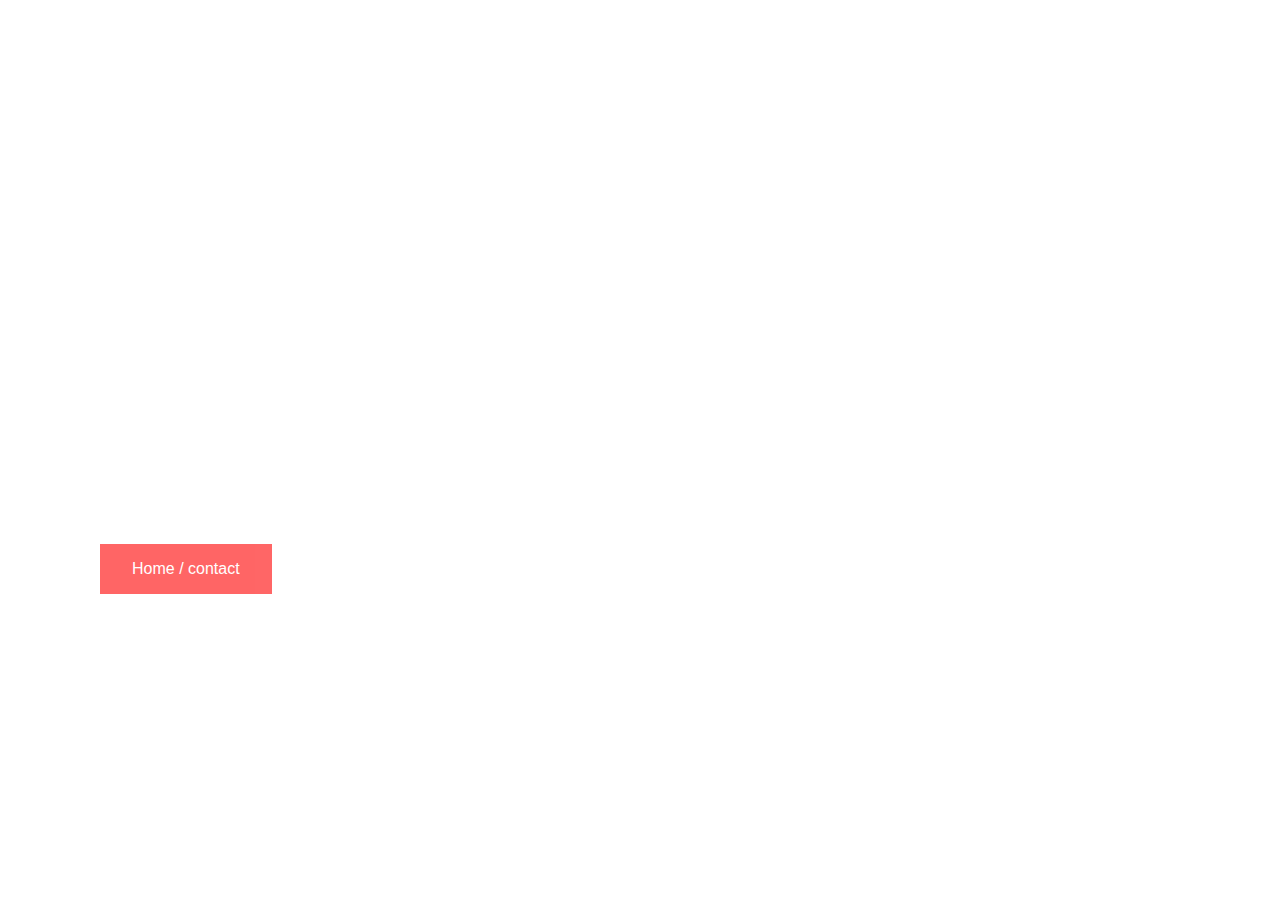
<file: contact/index.html>
<!DOCTYPE html>
<html>
    <ahead> 
        <meta name="viewport" content="width=device-width,   initial-scale=1.0">
        <title> contact </title>
        <link rel="stylesheet type="text href="style.css">

    </ahead>
    <body>
        <section class="contact">
            <div class="contacts">
                <h2>GET IN TOUCH</h2>
                <P> Geography has never been more crucial than it is today. What if we told you that your work, the billions of data points you generate, and the geographic approach you take are critical to our survival as a human race? Stakes cannot be any higher!
                    <br><br>
                    We want people to use our technology to reduce their carbon footprint. That's our story. Now we want to hear yours.</P>
            <button class="button">Home / contact</button>

            </div>

            <div>


                
            </div>
        </section>
    </body>
</html>
</file>
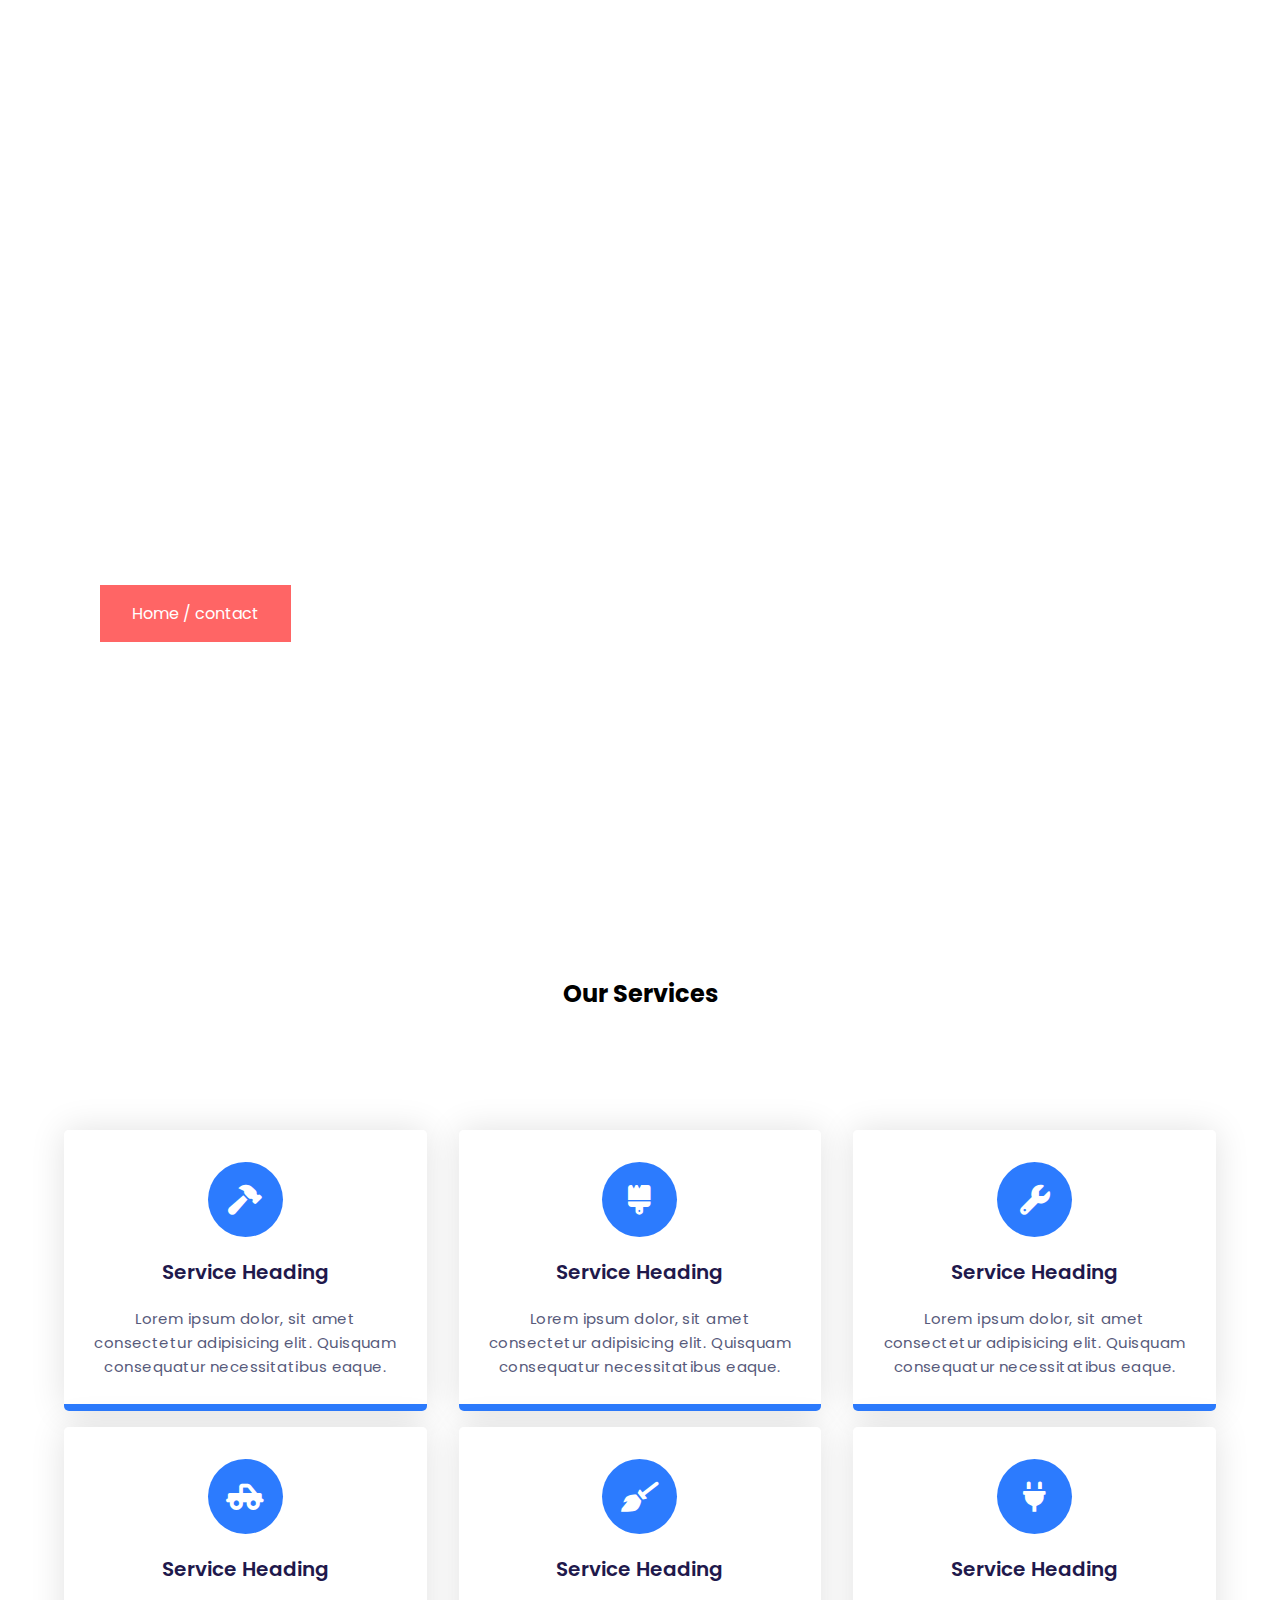
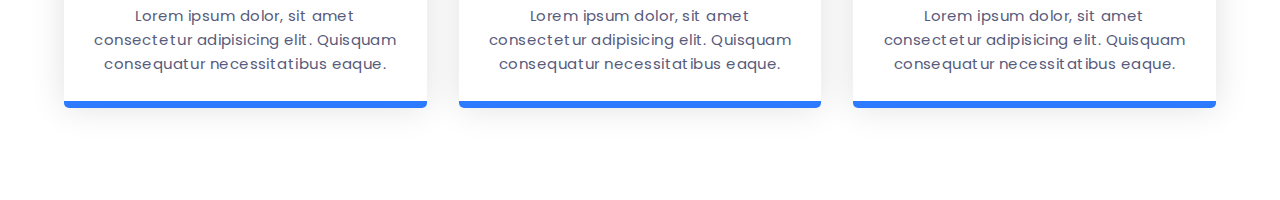
<file: our story/index.html>
<!-- <!DOCTYPE html>
<html> 
    <head>
        <title>Our Story</title>
        <meta charset="utf-8">
        <meta name ="viewport"vcontent="width-device-width, initial-scale=1.0">
        <link rel="stylesheet" type="text/css" href="style.css">
    </head>
    <body>
        <div class="wrapper">
            <div class="row">
                <div class="image-section">
                    <img src ="https://www.ccl.org/wp-content/uploads/2020/11/10-Steps-for-Establishing-Team-Norms-center-for-creative-leadership.jpg.webp">

                </div>
                <div class="content">
                    <h1>Our Stroy</h1>
                    <h2>PASSION INSPRIED</h2>
                    <p> Celata Tech Inc. is a Geographical based intelligence platform and solution development company, registered address at Suite 413A, 1603 Capitol Avenue, 3097, Laramie, Cheyenne, Wyoming, USA, 82001 and development arm Celata Tech (Pvt) Ltd. in Sri Lanka at #80, Galle Road, Mount Lavinia.</p>
                </div>
            </div>
        </div>
    </body> -->


    <!DOCTYPE html>
<html lang="en">
  <head>
    <meta name="viewport" content="width=device-width, initial-scale=1.0" />
    <title>Responsive Services Section</title>
    <!-- Font Awesome CDN-->
    <link
      rel="stylesheet"
      href="https://cdnjs.cloudflare.com/ajax/libs/font-awesome/6.0.0-beta3/css/all.min.css"
    />
    <!-- Google Font -->
    <link
      href="https://fonts.googleapis.com/css2?family=Poppins:wght@400;500;600&display=swap"
      rel="stylesheet"
    />
    <!-- Stylesheet -->
    <link rel="stylesheet" href="style.css" />
  </head>
  <body>
    <section class="contact">
        <div class="contacts">
            <h2>GET IN TOUCH</h2>
            <P> Geography has never been more crucial than it is today. What if we told you that your work, the billions of data points you generate, and the geographic approach you take are critical to our survival as a human race? Stakes cannot be any higher!
                <br><br>
                We want people to use our technology to reduce their carbon footprint. That's our story. Now we want to hear yours.</P>
        <button class="button">Home / contact</button>

        </div>

        <div>


            
        </div>
    </section>
    <section>
      <div class="row">
        <h2 class="section-heading">Our Services</h2>
      </div>
      <div class="row">
        <div class="column">
          <div class="card">
            <div class="icon-wrapper">
              <i class="fas fa-hammer"></i>
            </div>
            <h3>Service Heading</h3>
            <p>
              Lorem ipsum dolor, sit amet consectetur adipisicing elit. Quisquam
              consequatur necessitatibus eaque.
            </p>
          </div>
        </div>
        <div class="column">
          <div class="card">
            <div class="icon-wrapper">
              <i class="fas fa-brush"></i>
            </div>
            <h3>Service Heading</h3>
            <p>
              Lorem ipsum dolor, sit amet consectetur adipisicing elit. Quisquam
              consequatur necessitatibus eaque.
            </p>
          </div>
        </div>
        <div class="column">
          <div class="card">
            <div class="icon-wrapper">
              <i class="fas fa-wrench"></i>
            </div>
            <h3>Service Heading</h3>
            <p>
              Lorem ipsum dolor, sit amet consectetur adipisicing elit. Quisquam
              consequatur necessitatibus eaque.
            </p>
          </div>
        </div>
        <div class="column">
          <div class="card">
            <div class="icon-wrapper">
              <i class="fas fa-truck-pickup"></i>
            </div>
            <h3>Service Heading</h3>
            <p>
              Lorem ipsum dolor, sit amet consectetur adipisicing elit. Quisquam
              consequatur necessitatibus eaque.
            </p>
          </div>
        </div>
        <div class="column">
          <div class="card">
            <div class="icon-wrapper">
              <i class="fas fa-broom"></i>
            </div>
            <h3>Service Heading</h3>
            <p>
              Lorem ipsum dolor, sit amet consectetur adipisicing elit. Quisquam
              consequatur necessitatibus eaque.
            </p>
          </div>
        </div>
        <div class="column">
          <div class="card">
            <div class="icon-wrapper">
              <i class="fas fa-plug"></i>
            </div>
            <h3>Service Heading</h3>
            <p>
              Lorem ipsum dolor, sit amet consectetur adipisicing elit. Quisquam
              consequatur necessitatibus eaque.
            </p>
          </div>
        </div>
      </div>
    </section>
  </body>
</html>
</file>
<file: contact/style.css>
*
{
    margin: 0;
    padding: 0;
    box-sizing: border-box;
    font-family: 'poppies', sans-serif;

}
.contact
{
    position: relative;
    min-height: 100vh;
    padding: 50px 100px;
    display: flex;
    justify-content: center;
    align-items: center;
    flex-direction: column;
    background: url(https://www.cloud4c.com/sites/default/files/2022-07/cloud4c-company-contact-1Desktop.jpg);
    background-size: cover;

}
.contact .contact
{
    max-width: 800px;
    text-align:center;
}
.contact .contacts h2
{
    font-size: 36px;
    font-weight: 500;
    color: #fff;
    
}
.contact .contacts p
{
    margin-top: 50px;
    font-weight: 500;
    font-size:20px;
    color: #fff;
}
.button {
    margin-top: 30px;
    background-color: red;
    border: none;
    color: white;
    padding: 16px 32px;
    text-align: center;
    font-size: 16px;
    /* margin: 4px 2px; */
    opacity: 0.6;
    transition: 0.3s;
    display: inline-block;
    text-decoration: none;
    cursor: pointer;
  }
  
  .button:hover {opacity: 1}
/* 
  .contacts{
    width: 300px;
    height: auto;
    align-items: start;
  } */
</file>
<file: our story/style.css>
/* 
*{
     margin:0px;
     padding:0px;
     box-sizing: border-box;
    font-family: 'Lobster', cursive;
}
.wrapper{
    width: 100%;
    min-height: 100vh;
    overflow: hidden;
    background-color: #ddd;
}
.row{
    width:100%;
    padding: 50px 100px;

}
.image-section img{
    width:60%;
    float: left;
    margin-left: 50px;


}
.content{
    width:60%;
    float:left;
    margin-left: 50px;
}
.content h1{
    font-size: 90px;
    letter-spacing: 3.5px;
    margin-top: 25px;
    color:#222; 
}
.content h2{
    font-size:40px;
    font-family: sans-serif; 
    color:#b60112;
    margin-top:25px;
}
.content p{
    font-size: 20px;
    font-family: serif;
    margin-top: 10px;
    line-height: 1.5;
}
@media screen and (max-width:768px){
    .image-section{
        width: 100%;
        float: none;
    } 
    .content{
        width: 100%;
        float: none;
        margin-left: 0px;
    }
    .content h1{
        font-size: 60px;
        letter-spacing: 2px;
        margin-top: 30px;
       
    }
    .content h2{
        font-size:30px;
        
    }
    .content p{
        font-size: 18px;
        
    }
} */

* {
    padding: 0;
    margin: 0;
    box-sizing: border-box;
    font-family: "Poppins", sans-serif;
  }
  section {
    height: 100vh;
    width: 100%;
    display: grid;
    place-items: center;
  }
  .row {
    display: flex;
    flex-wrap: wrap;
  }
  .column {
    width: 100%;
    padding: 0 1em 1em 1em;
    text-align: center;
  }
  .card {
    width: 100%;
    height: 100%;
    padding: 2em 1.5em;
    background: linear-gradient(#ffffff 50%, #2c7bfe 50%);
    background-size: 100% 200%;
    background-position: 0 2.5%;
    border-radius: 5px;
    box-shadow: 0 0 35px rgba(0, 0, 0, 0.12);
    cursor: pointer;
    transition: 0.5s;
  }
  h3 {
    font-size: 20px;
    font-weight: 600;
    color: #1f194c;
    margin: 1em 0;
  }
  p {
    color: #575a7b;
    font-size: 15px;
    line-height: 1.6;
    letter-spacing: 0.03em;
  }
  .icon-wrapper {
    background-color: #2c7bfe;
    position: relative;
    margin: auto;
    font-size: 30px;
    height: 2.5em;
    width: 2.5em;
    color: #ffffff;
    border-radius: 50%;
    display: grid;
    place-items: center;
    transition: 0.5s;
  }
  .card:hover {
    background-position: 0 100%;
  }
  .card:hover .icon-wrapper {
    background-color: #ffffff;
    color: #2c7bfe;
  }
  .card:hover h3 {
    color: #ffffff;
  }
  .card:hover p {
    color: #f0f0f0;
  }
  @media screen and (min-width: 768px) {
    section {
      padding: 0 2em;
    }
    .column {
      flex: 0 50%;
      max-width: 50%;
    }
  }
  @media screen and (min-width: 992px) {
    section {
      padding: 1em 3em;
    }
    .column {
      flex: 0 0 33.33%;
      max-width: 33.33%;
    }
  }









  .contact
{
    position: relative;
    min-height: 100vh;
    padding: 50px 100px;
    display: flex;
    justify-content: center;
    align-items: center;
    flex-direction: column;
    background: url(https://www.cloud4c.com/sites/default/files/2022-07/cloud4c-company-contact-1Desktop.jpg);
    background-size: cover;

}
.contact .contact
{
    max-width: 800px;
    text-align:center;
}
.contact .contacts h2
{
    font-size: 36px;
    font-weight: 500;
    color: #fff;
    
}
.contact .contacts p
{
    margin-top: 50px;
    font-weight: 500;
    font-size:20px;
    color: #fff;
}
.button {
    margin-top: 30px;
    background-color: red;
    border: none;
    color: white;
    padding: 16px 32px;
    text-align: center;
    font-size: 16px;
    /* margin: 4px 2px; */
    opacity: 0.6;
    transition: 0.3s;
    display: inline-block;
    text-decoration: none;
    cursor: pointer;
  }
  
  .button:hover {opacity: 1}
</file>
